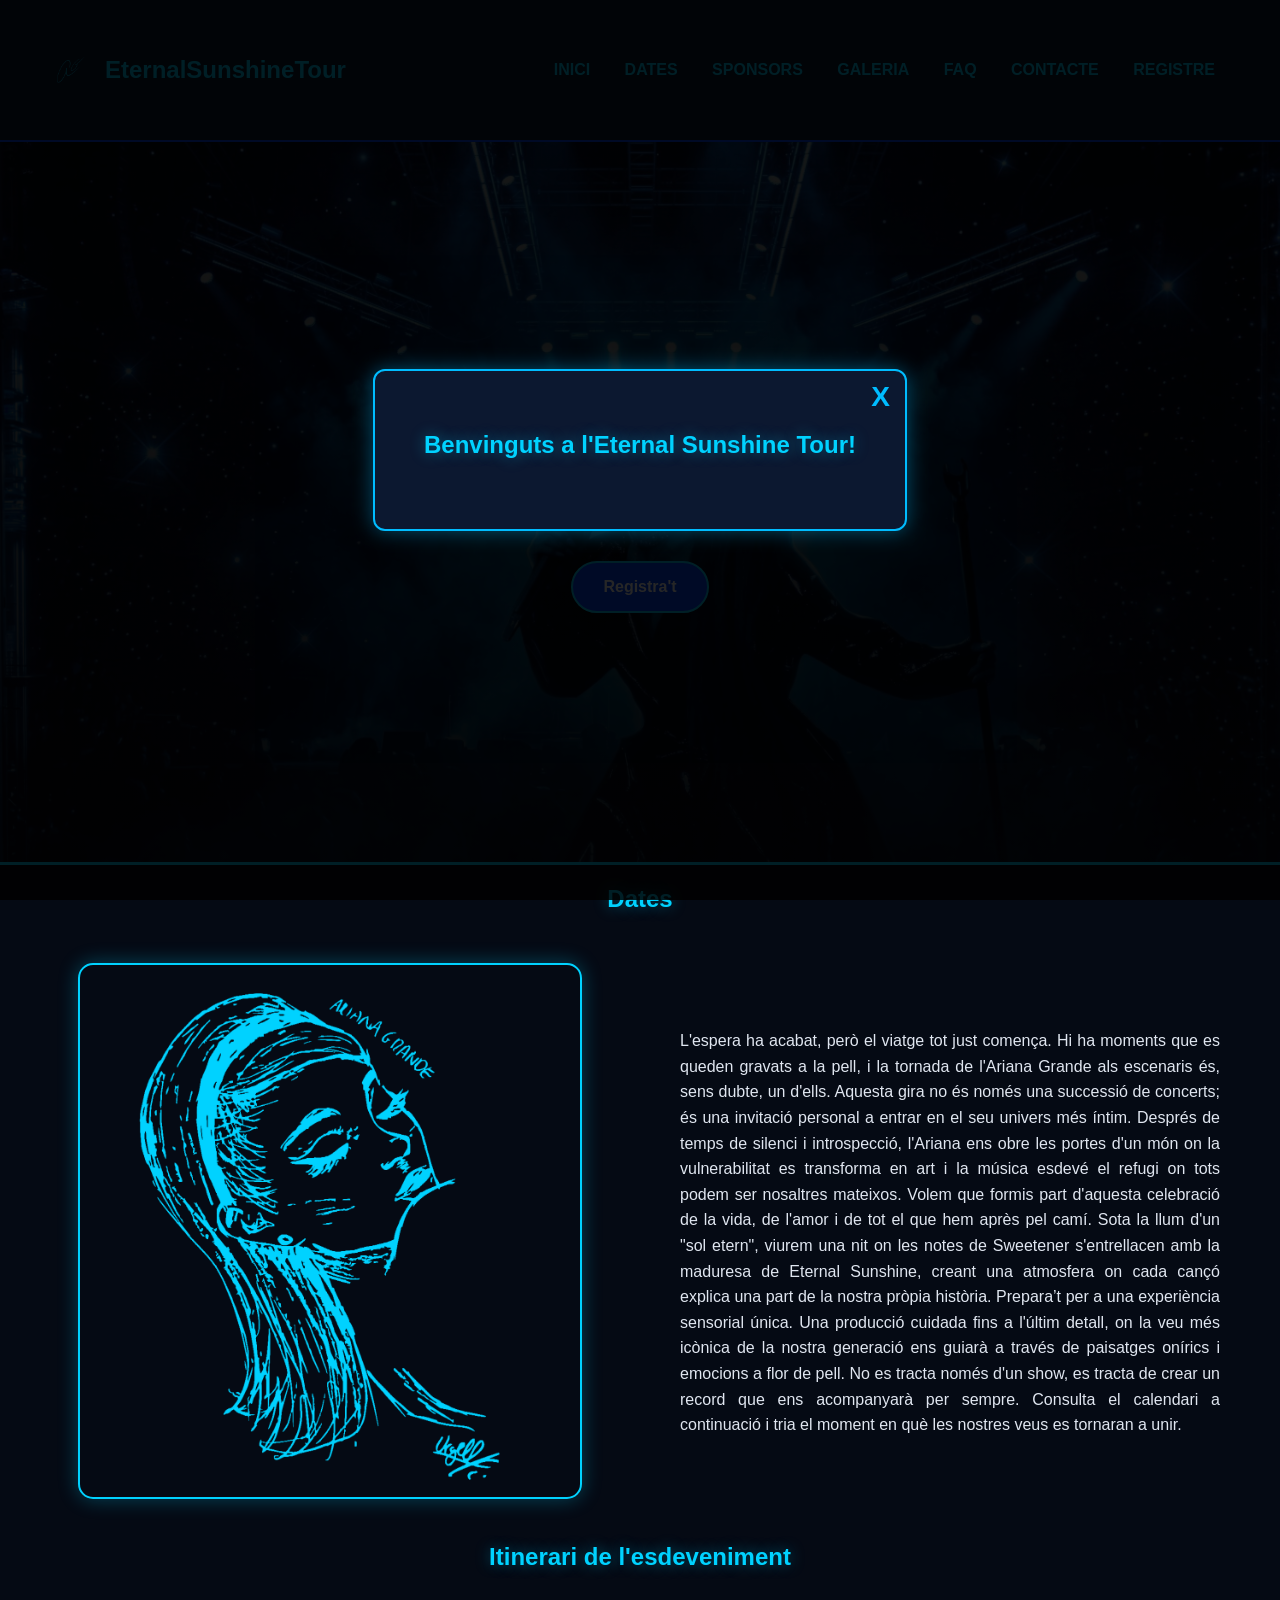
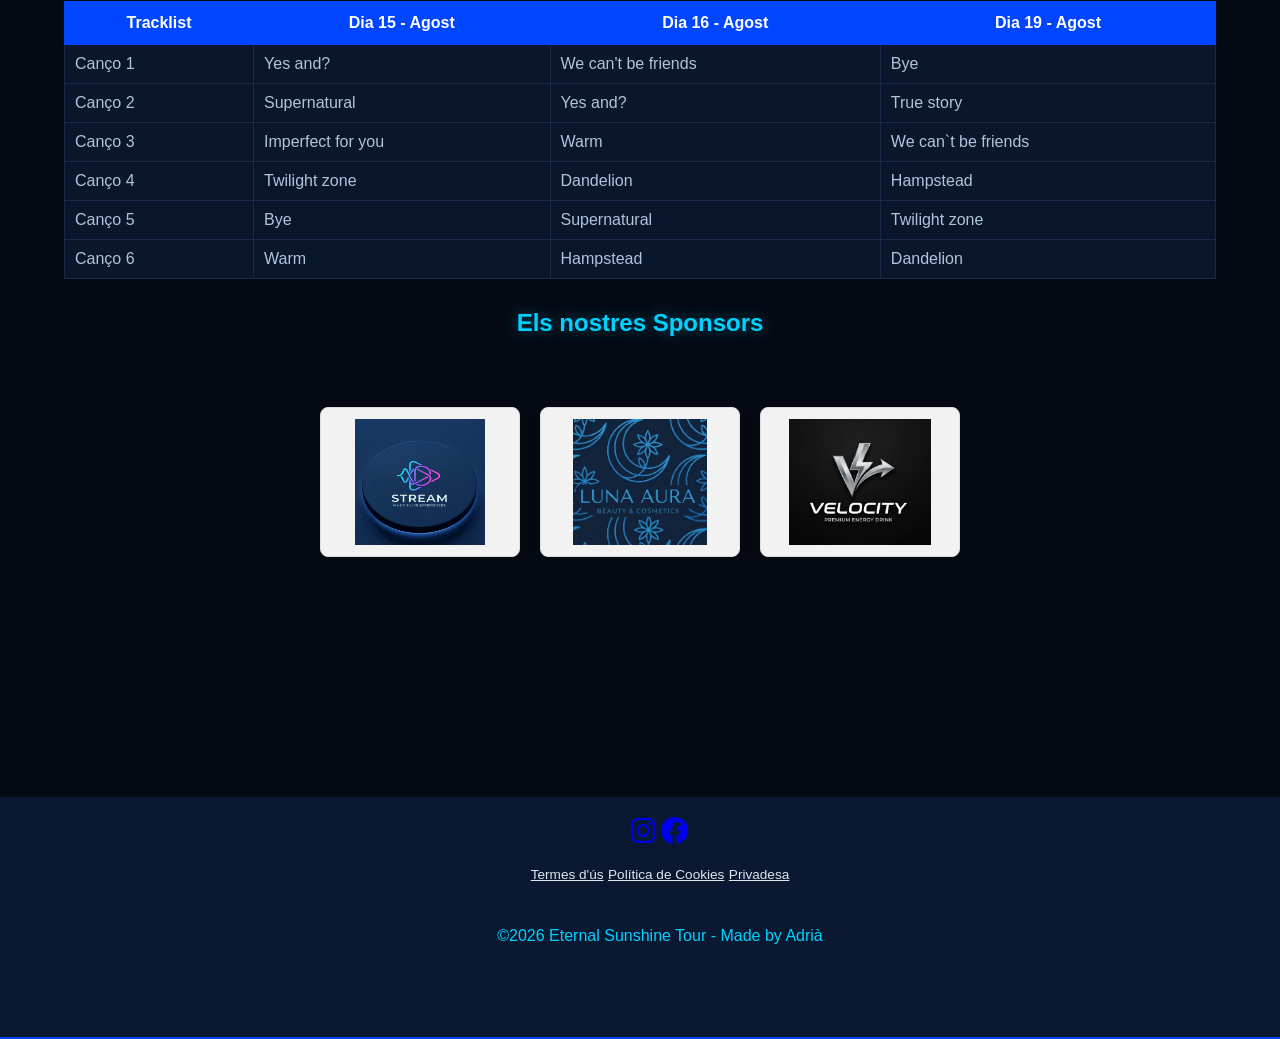
<file: Index.html>
<!DOCTYPE html>
<html lang="ca">
    <head>
        <meta charset="utf-8">
        <title>EternalSunshineTour</title> 
        <link rel="icon" type="image/png" href="imgs/Logotip.PNG">
        <link rel="stylesheet" href="./css/style.css">
        <link rel="stylesheet" href="https://cdnjs.cloudflare.com/ajax/libs/font-awesome/6.0.0/css/all.min.css">
    </head>
    
    <body>
        <div id="modalBenvinguda" class="modal-benvinguda">
            <div class="contingut-benvinguda">
                <span class="tancar-benvinguda">X</span>
                <h2>Benvinguts a l'Eternal Sunshine Tour!</h2>
            </div>
        </div>
        <header>
            <div class="Barra-menu">
                <div class="Logo">
                    <img src="imgs/Logotip.PNG" alt="Logo" class="Logo-img"> <h1>EternalSunshineTour</h1>
                </div>
            <button class="menu-hamburguesa">
                <i class="fas fa-bars"></i>
            </button>
            <nav> 
                <ul> 
                    <li><a href="ndex.html"> Inici</a></li>
                    <li><a href="#Dates"> Dates</a></li>
                    <li><a href="#Sponsors"> Sponsors</a></li> 
                    <li><a href="Galeria.html"> Galeria</a></li>   
                    <li><a href="FAQ.html"> FAQ</a></li>
                    <li><a href="Contacte.html"> Contacte </a></li>
                    <li><a href="Registre.html"> Registre</a></li>              
                </ul>
            </nav>
            </div>
        </header>
        <main>
            <section id="hero">
                <div class="hero">
                    <h1>Benvinguts al Tour</h1>
                    <p>Esperem que el disfruteu</p>
                    <a href="Registre.html" class="boto-registre">Registra't</a>
                </div>
            </section>
            
            <section id="Dates">
                <h2>Dates</h2>
                <div class="Dates"> 
                    <div class="Foto-dates">
                        <img src="imgs/Ur Ariana Blau.png">  </div>
                    <div class="Text-dates">
                        <p>L'espera ha acabat, però el viatge tot just comença. Hi ha moments que es queden gravats a la pell, i la tornada de l'Ariana Grande als escenaris és, sens dubte, un d'ells. Aquesta gira no és només una successió de concerts; és una invitació personal a entrar en el seu univers més íntim. Després de temps de silenci i introspecció, l'Ariana ens obre les portes d'un món on la vulnerabilitat es transforma en art i la música esdevé el refugi on tots podem ser nosaltres mateixos. Volem que formis part d'aquesta celebració de la vida, de l'amor i de tot el que hem après pel camí. Sota la llum d'un "sol etern", viurem una nit on les notes de Sweetener s'entrellacen amb la maduresa de Eternal Sunshine, creant una atmosfera on cada cançó explica una part de la nostra pròpia història. Prepara’t per a una experiència sensorial única. Una producció cuidada fins a l'últim detall, on la veu més icònica de la nostra generació ens guiarà a través de paisatges onírics i emocions a flor de pell. No es tracta només d'un show, es tracta de crear un record que ens acompanyarà per sempre. Consulta el calendari a continuació i tria el moment en què les nostres veus es tornaran a unir.</p> 
                    </div>
                </div> </section>
            
            <section>
                <h2>Itinerari de l'esdeveniment</h2>
                <table class="Itinerari">
                    <tr>
                        <th>Tracklist</th>
                        <th>Dia 15 - Agost</th>
                        <th>Dia 16 - Agost</th>
                        <th>Dia 19 - Agost</th>
                    </tr>
                    <tr>
                        <td>Canço 1</td>
                        <td>Yes and?</td>
                        <td>We can't be friends</td>
                        <td>Bye</td>
                    </tr>
                    <tr>
                        <td>Canço 2</td>
                        <td>Supernatural</td>
                        <td>Yes and?</td>
                        <td>True story</td>
                    </tr>
                    <tr>
                        <td>Canço 3</td>
                        <td>Imperfect for you</td>
                        <td>Warm</td>
                        <td>We can`t be friends</td>
                    </tr>
                    <tr>
                        <td>Canço 4</td>
                        <td>Twilight zone</td>
                        <td>Dandelion</td>
                        <td>Hampstead</td>
                    </tr>
                    <tr>
                        <td>Canço 5</td>
                        <td>Bye</td>
                        <td>Supernatural</td>
                        <td>Twilight zone</td>
                    </tr>
                    <tr>
                        <td>Canço 6</td>
                        <td>Warm</td>
                        <td>Hampstead</td>
                        <td>Dandelion</td>
                    </tr>
                </table>
            </section>
            
            <section id="Sponsors">
    <h2>Els nostres Sponsors</h2> 
    <div class="Sponsors">
        
        <!-- Sponsor 1 -->
        <div class="Sponsor-card">
            <div class="Sponsor-inner">
                <div class="Sponsor-front">
                    <img src="imgs/Sponsor1.png" alt="Stream">
                </div>
                <div class="Sponsor-back">
                    <h3>Stream</h3>
                    <a href="#" target="_blank">Visita la web</a>
                </div>
            </div>
        </div>

        <!-- Sponsor 2 -->
        <div class="Sponsor-card">
            <div class="Sponsor-inner">
                <div class="Sponsor-front">
                    <img src="imgs/Sponsor2.png" alt="LunaAura">
                </div>
                <div class="Sponsor-back">
                    <h3>LunaAura</h3>
                    <a href="#" target="_blank">Visita la web</a>
                </div>
            </div>
        </div>

        <!-- Sponsor 3 -->
        <div class="Sponsor-card">
            <div class="Sponsor-inner">
                <div class="Sponsor-front">
                    <img src="imgs/Sponsor3.png" alt="Velocity">
                </div>
                <div class="Sponsor-back">
                    <h3>Velocity</h3>
                    <a href="#" target="_blank">Visita la web</a>
                </div>
            </div>
        </div>

    </div>
</section>
        </main>
        
        <footer>
            <div class="xarxes">
                <a href="https://instagram.com/arianagrande" target="_blank" title="Instagram de l'Ariana Grande">
                <i class="fab fa-instagram"></i> </a>
                <a href="https://facebook.com/arianagrande" target="_blank" title="Facebook">
                <i class="fab fa-facebook"></i> </a>
            </div> 
            <div class="Politiques">
                <a href="Termes i condicions.html">Termes d'ús</a>
                <a href="Politica de Cookies.html">Política de Cookies</a> 
                <a href="Politica de privadesa.html">Privadesa</a> 
            </div>
            <p> ©2026 Eternal Sunshine Tour - Made by Adrià</p> 
        </footer>
        <script src="./js/animacions.js"></script>
    </body>
</html>
</file>
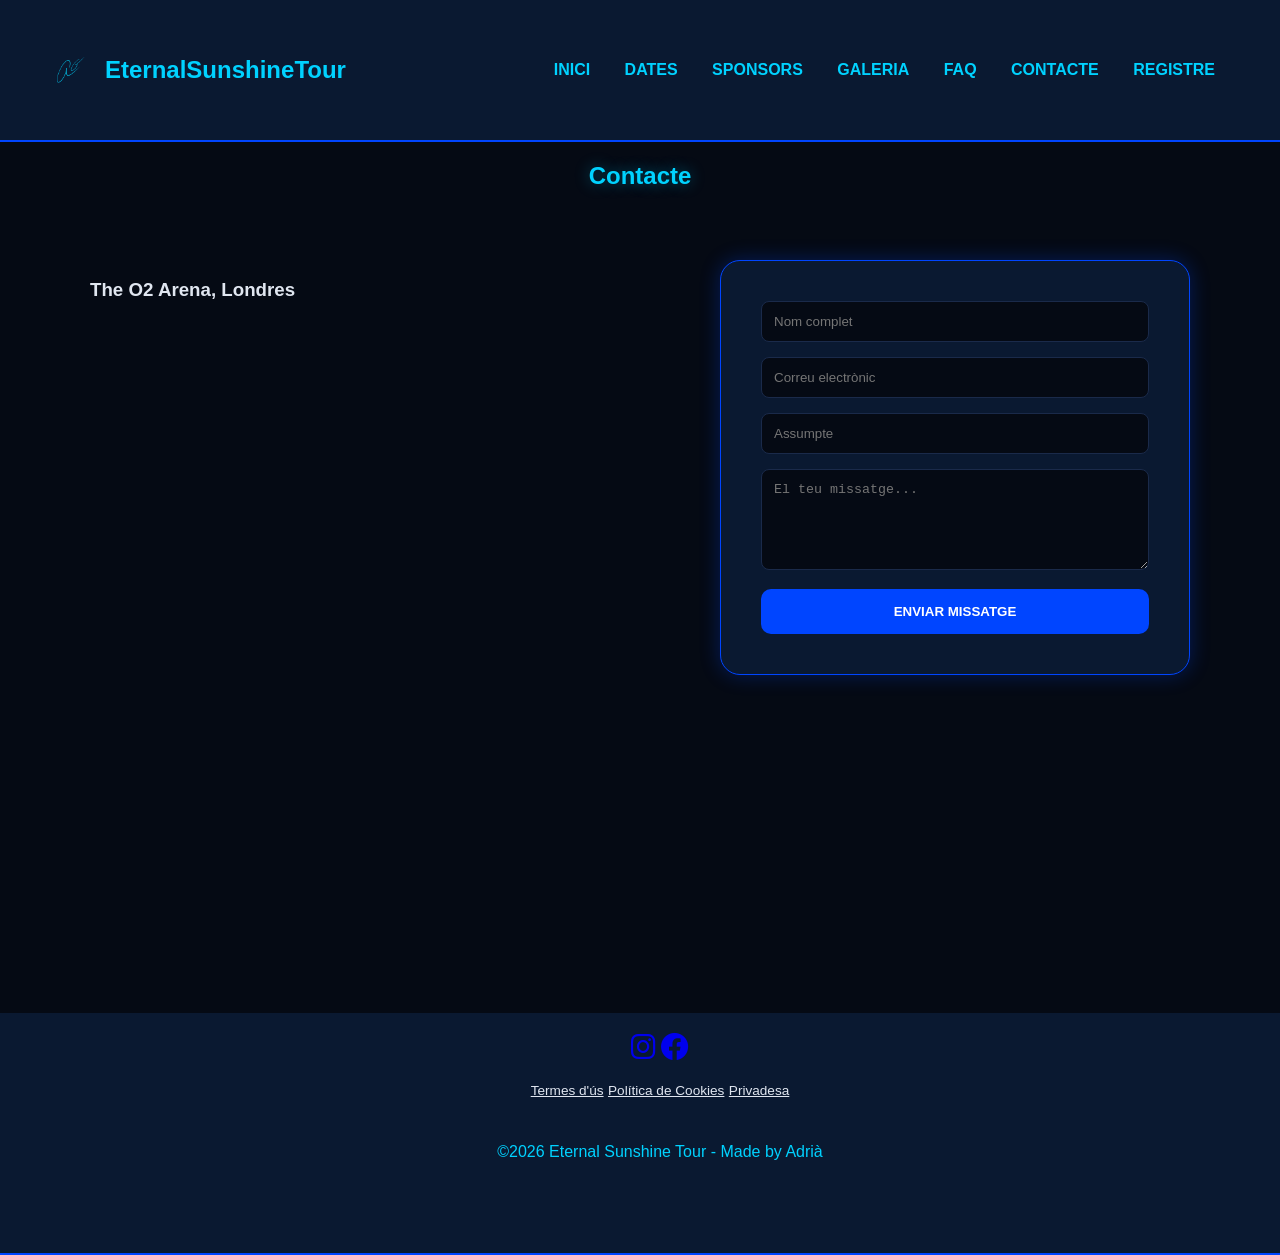
<file: Contacte.html>
<!DOCTYPE html>
<html lang="ca">
    <head>
        <meta charset="utf-8">
        <title>EternalSunshineTour</title>
        <link rel="icon" type="image/png" href="imgs/Logotip.PNG">
        <link rel="stylesheet" href="./css/style.css">
        <link rel="stylesheet" href="https://cdnjs.cloudflare.com/ajax/libs/font-awesome/6.0.0/css/all.min.css">
    </head>
    <body>
       <header>
    <div class="Barra-menu">
        <div class="Logo">
            <img src="imgs/Logotip.PNG" alt="Logo" class="Logo-img">
            <h1>EternalSunshineTour</h1>
        </div>
        <button class="menu-hamburguesa">
            <i class="fas fa-bars"></i>
        </button>
        <nav>
            <ul>
                <li><a href="index.html"> Inici</a></li>
                <li><a href="index.html#Dates"> Dates</a></li>
                <li><a href="index.html#Sponsors"> Sponsors</a></li>
                <li><a href="Galeria.html"> Galeria</a></li>
                <li><a href="FAQ.html"> FAQ</a></li>
                <li><a href="Contacte.html"> Contacte </a></li>
                <li><a href="Registre.html"> Registre</a></li>               
            </ul>
        </nav>
    </div>
</header>
        <main>
            <section id="Contacte">
                <h2>Contacte</h2>
                <div class="Contacte">
                <div class="Mapa">
                    <h3>The O2 Arena, Londres</h3>
                    <iframe src="https://www.google.com/maps/embed?pb=!1m18!1m12!1m3!1d47326.66166151645!2d-0.07986950488877!3d51.51362701798603!2m3!1f0!2f0!3f0!3m2!1i1024!2i768!4f13.1!3m3!1m2!1s0x47d8a81c5507b387%3A0x981ded0cf3b9dadf!2sThe%20O2!5e0!3m2!1ses!2ses!4v1775731202845!5m2!1ses!2ses" width="600" height="450" style="border:0;" allowfullscreen="" loading="lazy" referrerpolicy="no-referrer-when-downgrade"></iframe>        
            </div>
            <div class="Formulari">
            <form>
                <input type="text" placeholder="Nom complet" required>
                <input type="email" placeholder="Correu electrònic" required>
                <input type="text" placeholder="Assumpte">
                <textarea placeholder="El teu missatge..." rows="5" required></textarea>
                <button type="submit">Enviar missatge</button>
            </form>
        </div>
        </div>
        </section> 
        </main>
         <footer>
            <div class="xarxes">
                <a href="https://instagram.com/arianagrande" target="_blank" title="Instagram de l'Ariana Grande">
                <i class="fab fa-instagram"></i> </a>
                <a href="https://facebook.com/arianagrande" target="_blank" title="Facebook">
                <i class="fab fa-facebook"></i> </a>
            </div> 
            <div class="Politiques">
                <a href="Termes i condicions.html">Termes d'ús</a>
                <a href="Politica de Cookies.html">Política de Cookies</a> 
                <a href="Politica de privadesa.html">Privadesa</a> 
            </div>
            <p> ©2026 Eternal Sunshine Tour - Made by Adrià</p> 
        </footer>
        <script src="./js/animacions.js"></script>
    </body>
</html>
</file>
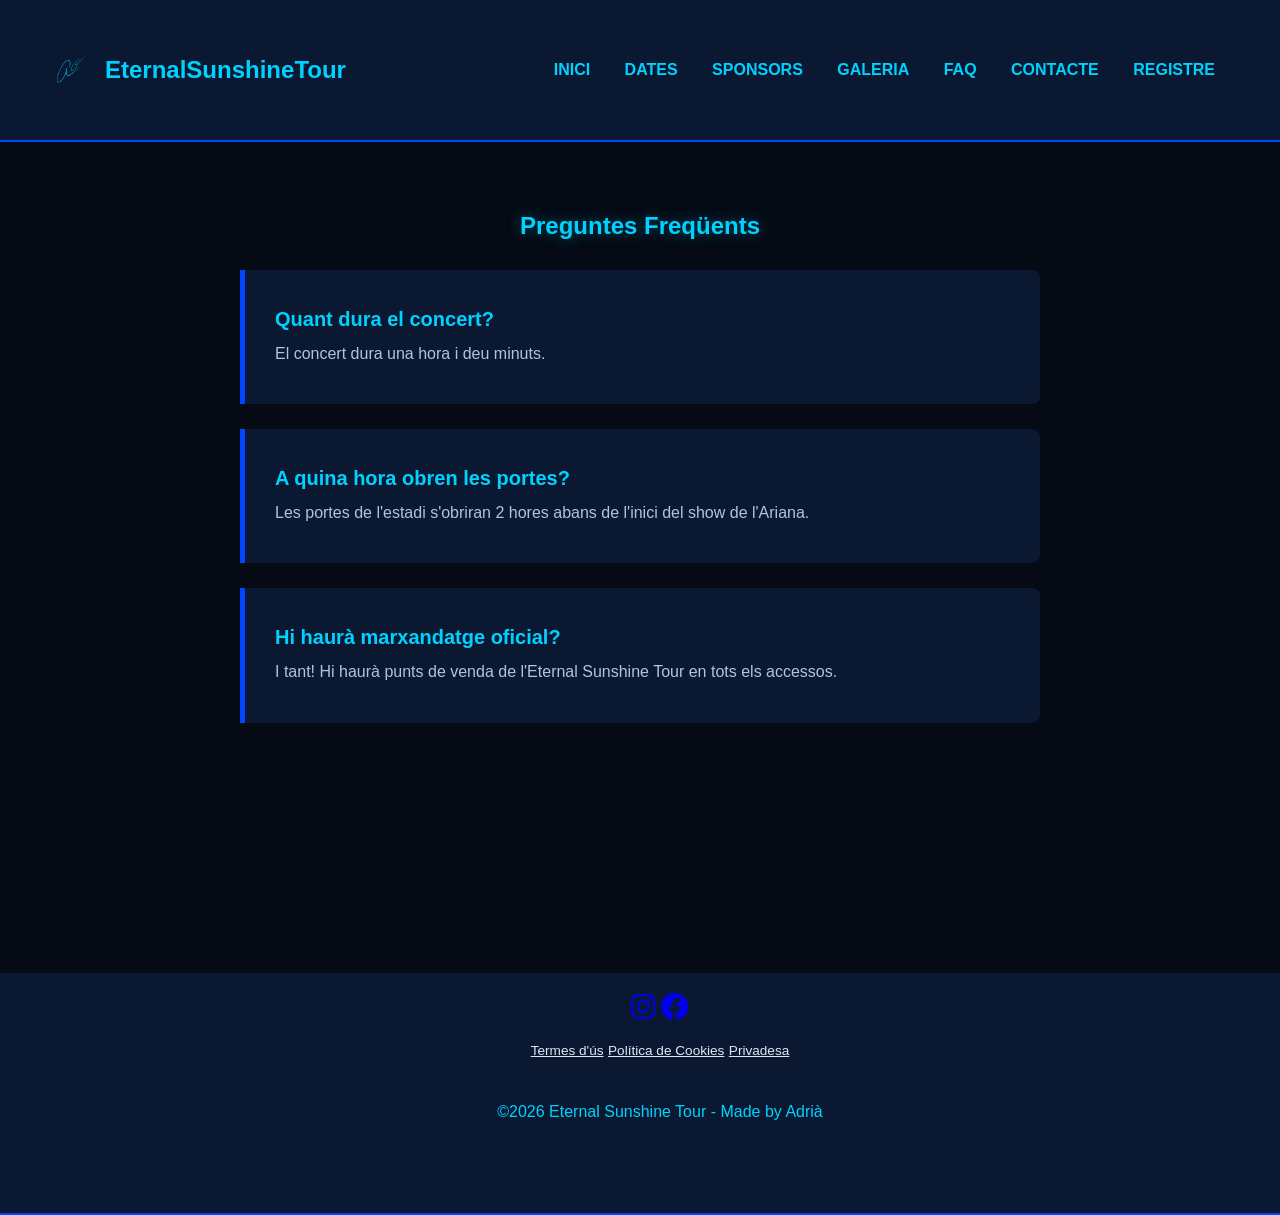
<file: FAQ.html>
<!DOCTYPE html>
<html lang="ca">
    <head>
        <meta charset="utf-8">
        <title>EternalSunshineTour</title> 
        <link rel="icon" type="image/png" href="imgs/Logotip.PNG">
        <link rel="stylesheet" href="./css/style.css">
        <link rel="stylesheet" href="https://cdnjs.cloudflare.com/ajax/libs/font-awesome/6.0.0/css/all.min.css">
    </head>
    <body>
        <header>
    <div class="Barra-menu">
        <div class="Logo">
            <img src="imgs/Logotip.PNG" alt="Logo" class="Logo-img">
            <h1>EternalSunshineTour</h1>
        </div>
        <button class="menu-hamburguesa">
            <i class="fas fa-bars"></i>
        </button>
        <nav>
            <ul>
                <li><a href="index.html"> Inici</a></li>
                <li><a href="index.html#Dates"> Dates</a></li>
                <li><a href="index.html#Sponsors"> Sponsors</a></li>
                <li><a href="Galeria.html"> Galeria</a></li>
                <li><a href="FAQ.html"> FAQ</a></li>
                <li><a href="Contacte.html"> Contacte </a></li>
                <li><a href="Registre.html"> Registre</a></li>              
            </ul>
        </nav>
    </div>
</header>   
        <main>
            <section id="FAQ">
                <h2>Preguntes Freqüents</h2>
                <div class="Preguntes">
                    <div class="Pregunta">
                        <div class="Pregunta-inner">
                            <div class="Pregunta-front">
                                <h3>Quant dura el concert?</h3>
                                <p>El concert dura una hora i deu minuts.</p>
                            </div>
                            <div class="Pregunta-back">
                                <h3>Més detalls</h3>
                                <p>L'espectacle inclou una pausa de 15 minuts. En total, depenent de l'energia del públic i els bisos, el show sol allargar-se fins a l'hora i mitja.</p>
                            </div>
                        </div>
                    </div>
                    <div class="Pregunta">
                        <div class="Pregunta-inner">
                            <div class="Pregunta-front">
                                <h3>A quina hora obren les portes?</h3>
                                <p>Les portes de l'estadi s'obriran 2 hores abans de l'inici del show de l'Ariana.</p>
                            </div>
                            <div class="Pregunta-back">
                                <h3>Recomanacions d'accés</h3>
                                <p>Et recomanem arribar almenys 45 minuts abans de l'inici per poder passar els controls de seguretat amb calma. Un cop a dins, hi haurà zones d'espera amb menjar i beguda.</p>
                            </div>
                        </div>
                    </div>
                    <div class="Pregunta">
                        <div class="Pregunta-inner">
                            <div class="Pregunta-front">
                                <h3>Hi haurà marxandatge oficial?</h3>
                                <p>I tant! Hi haurà punts de venda de l'Eternal Sunshine Tour en tots els accessos.</p>
                            </div>
                            <div class="Pregunta-back">
                                <h3>Catàleg disponible</h3>
                                <p>A les botigues de l'estadi podràs trobar samarretes exclusives de la gira, pòsters d'edició limitada i el vinil de l'àlbum.</p>
                            </div>
                        </div>
                    </div>
                </div>
            </section>
        </main>
        <footer>
            <div class="xarxes">
                <a href="https://instagram.com/arianagrande" target="_blank" title="Instagram de l'Ariana Grande">
                <i class="fab fa-instagram"></i> </a>
                <a href="https://facebook.com/arianagrande" target="_blank" title="Facebook">
                <i class="fab fa-facebook"></i> </a>
            </div> 
            <div class="Politiques">
                <a href="Termes i condicions.html">Termes d'ús</a>
                <a href="Politica de Cookies.html">Política de Cookies</a> 
                <a href="Politica de privadesa.html">Privadesa</a> 
            </div>
            <p> ©2026 Eternal Sunshine Tour - Made by Adrià</p> 
        </footer>
        <script src="./js/animacions.js"></script>
    </body>
</html>
</file>
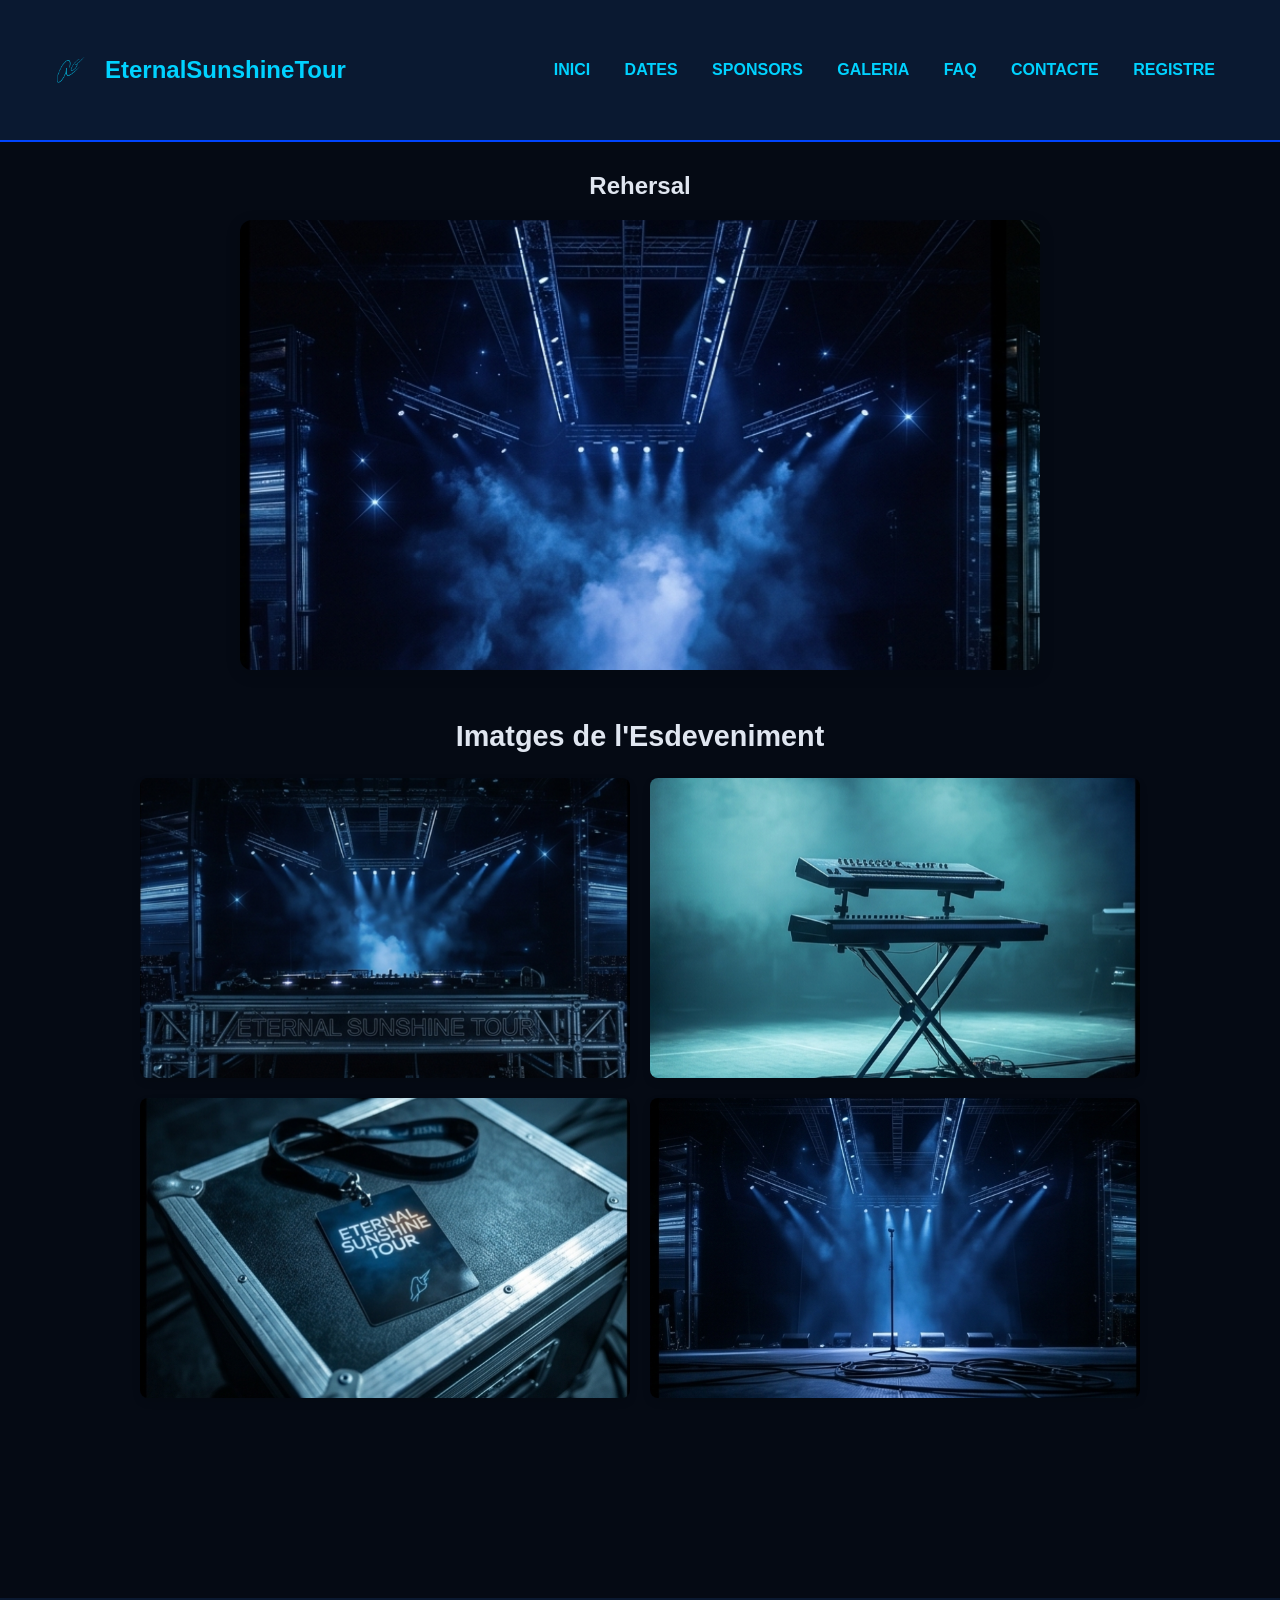
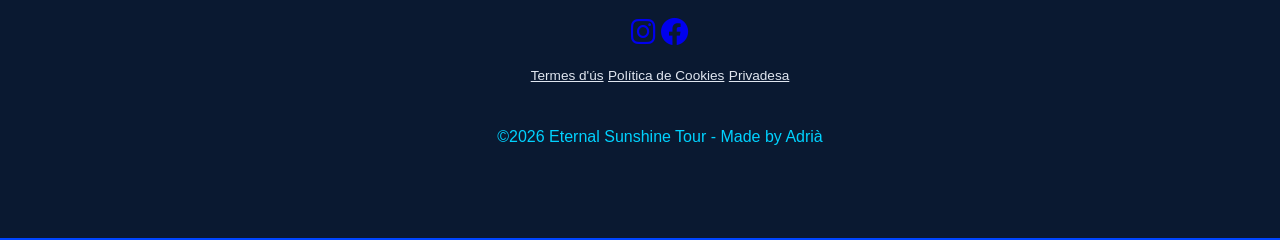
<file: Galeria.html>
<!DOCTYPE html>
<html lang="ca">
    <head>
        <meta charset="utf-8">
        <title>EternalSunshineTour</title>
        <link rel="icon" type="image/png" href="imgs/Logotip.PNG">
        <link rel="stylesheet" href="./css/style.css">
        <link rel="stylesheet" href="https://cdnjs.cloudflare.com/ajax/libs/font-awesome/6.0.0/css/all.min.css">
    </head>
    <body>
       <header>
    <div class="Barra-menu">
        <div class="Logo">
            <img src="imgs/Logotip.PNG" alt="Logo" class="Logo-img">
            <h1>EternalSunshineTour</h1>
        </div>
        <button class="menu-hamburguesa">
            <i class="fas fa-bars"></i>
        </button>
        <nav>
            <ul>
                <li><a href="index.html"> Inici</a></li>
                <li><a href="index.html#Dates"> Dates</a></li>
                <li><a href="index.html#Sponsors"> Sponsors</a></li>
                <li><a href="Galeria.html"> Galeria</a></li>
                <li><a href="FAQ.html"> FAQ</a></li>
                <li><a href="Contacte.html"> Contacte </a></li>
                <li><a href="Registre.html"> Registre</a></li>               
            </ul>
        </nav>
    </div>
</header>
        <main>
            <section class="SLider">
                <h3>Rehersal</h3>

                <div class="fotos_slider">
                    <div class="slider_fotos">

                        <div class="slide">
                            <img src="imgs/galeria1.PNG">
                        </div>
                        <div class="slide">
                            <img src="imgs/galeria2.PNG">
                        </div>
                        <div class="slide">
                            <img src="imgs/galeria3.PNG">
                        </div>
                        <div class="slide">
                            <img src="imgs/galeria4.PNG">
                        </div>
                        <div class="slide">
                            <img src="imgs/galeria5.PNG">
                        </div>
                    </div>
                </div>
            </section>
            <section class="Graella">
                <h3>Imatges de l'Esdeveniment</h3>

                <div class="Graella_2x2">
                    <img src="imgs/galeria6.PNG">
                    <img src="imgs/galeria7.PNG">
                    <img src="imgs/galeria8.PNG">
                    <img src="imgs/galeria9.PNG">
                </div>
            </section>
        </main>
         <footer>
            <div class="xarxes">
                <a href="https://instagram.com/arianagrande" target="_blank" title="Instagram de l'Ariana Grande">
                <i class="fab fa-instagram"></i> </a>
                <a href="https://facebook.com/arianagrande" target="_blank" title="Facebook">
                <i class="fab fa-facebook"></i> </a>
            </div> 
            <div class="Politiques">
                <a href="Termes i condicions.html">Termes d'ús</a>
                <a href="Politica de Cookies.html">Política de Cookies</a> 
                <a href="Politica de privadesa.html">Privadesa</a> 
            </div>
            <p> ©2026 Eternal Sunshine Tour - Made by Adrià</p> 
        </footer>
        <div id="imatgeModal" class="modal">
            <span class="tancar">&times;</span>
            <img class="contingut-modal" id="imatgeGran">
        </div>
        <script src="./js/animacions.js"></script>
    </body>
</html>
</file>
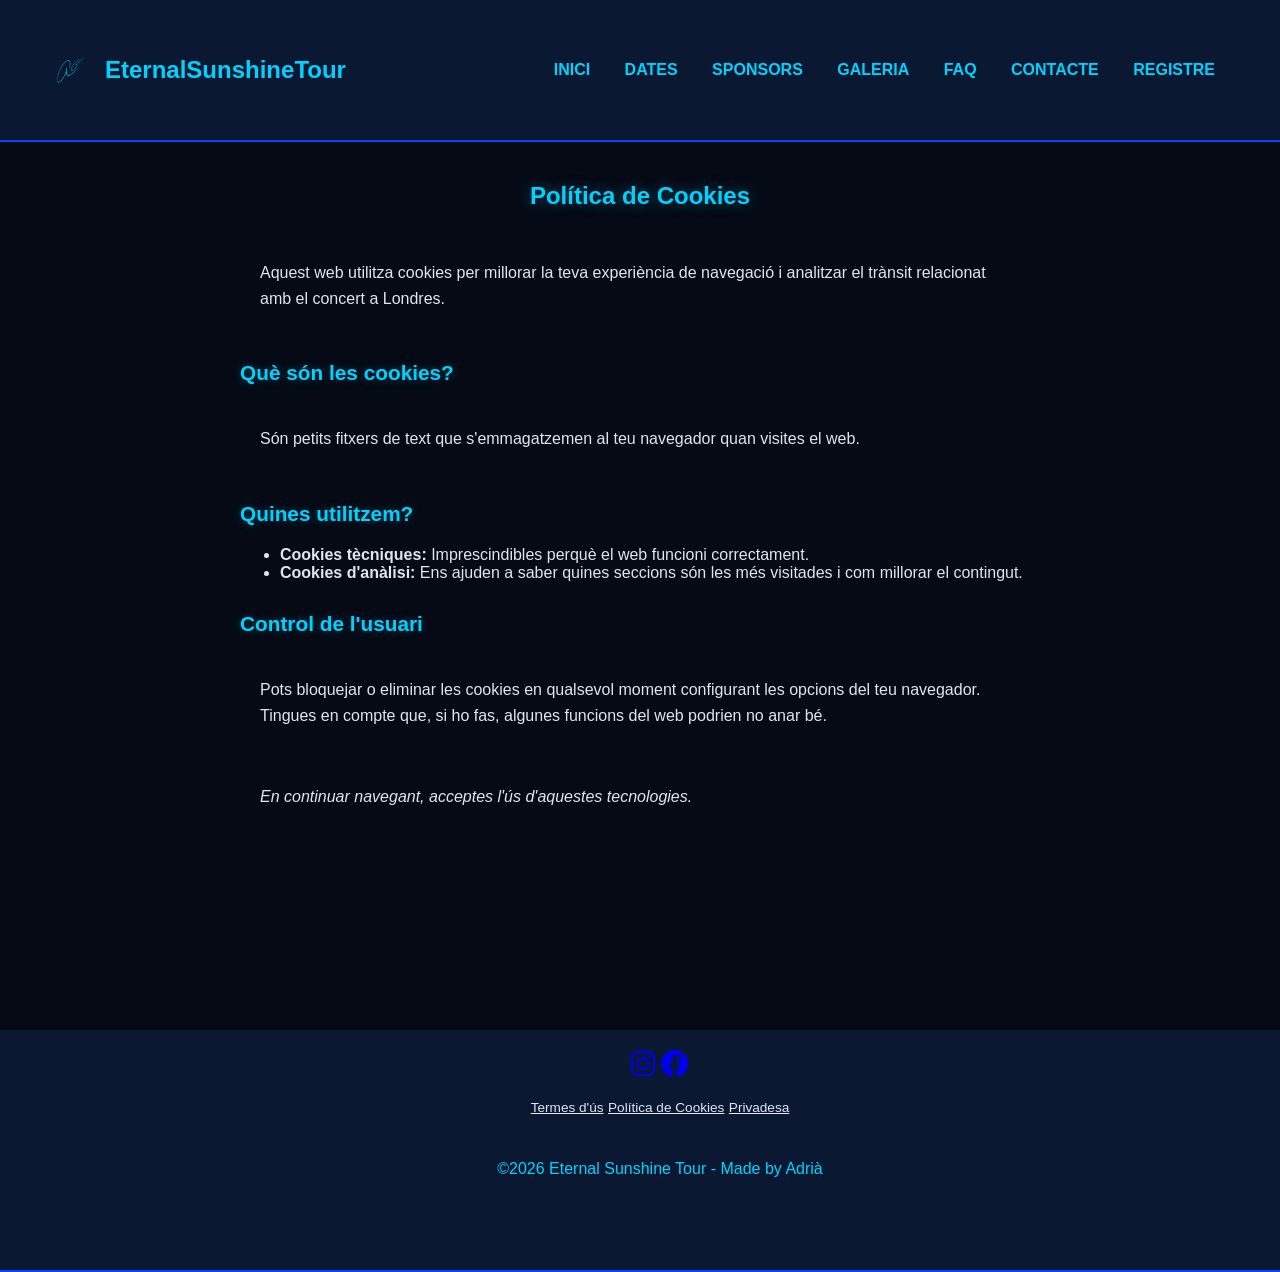
<file: Politica de Cookies.html>
<!DOCTYPE html>
<html lang="ca">
    <head>
        <meta charset="utf-8">
        <title>EternalSunshineTour</title> 
        <link rel="icon" type="image/png" href="imgs/Logotip.PNG">
        <link rel="stylesheet" href="./css/style.css">
        <link rel="stylesheet" href="https://cdnjs.cloudflare.com/ajax/libs/font-awesome/6.0.0/css/all.min.css">
    </head>
    <body>
        <header>
    <div class="Barra-menu">
        <div class="Logo">
            <img src="imgs/Logotip.PNG" alt="Logo" class="Logo-img">
            <h1>EternalSunshineTour</h1>
        </div>
        <button class="menu-hamburguesa">
            <i class="fas fa-bars"></i>
        </button>
        <nav>
            <ul>
                <li><a href="index.html"> Inici</a></li>
                <li><a href="index.html#Dates"> Dates</a></li>
                <li><a href="index.html#Sponsors"> Sponsors</a></li>
                <li><a href="Galeria.html"> Galeria</a></li>
                <li><a href="FAQ.html"> FAQ</a></li>
                <li><a href="Contacte.html"> Contacte </a></li>
                <li><a href="Registre.html"> Registre</a></li>               
            </ul>
        </nav>
    </div>
</header>
        <main>
            <section id="Cookies">
            <h2>Política de Cookies</h2>
            
            <div class="Cookies">
                <p>Aquest web utilitza cookies per millorar la teva experiència de navegació i analitzar el trànsit relacionat amb el concert a Londres.</p>

                <h3>Què són les cookies?</h3>
                <p>Són petits fitxers de text que s'emmagatzemen al teu navegador quan visites el web.</p>

                <h3>Quines utilitzem?</h3>
                <ul>
                    <li><strong>Cookies tècniques:</strong> Imprescindibles perquè el web funcioni correctament.</li>
                    <li><strong>Cookies d'anàlisi:</strong> Ens ajuden a saber quines seccions són les més visitades i com millorar el contingut.</li>
                </ul>

                <h3>Control de l'usuari</h3>
                <p>Pots bloquejar o eliminar les cookies en qualsevol moment configurant les opcions del teu navegador. Tingues en compte que, si ho fas, algunes funcions del web podrien no anar bé.</p>
                
                <p><em>En continuar navegant, acceptes l'ús d'aquestes tecnologies.</em></p>
            </div>
        </section>
        </main>
         <footer>
            <div class="xarxes">
                <a href="https://instagram.com/arianagrande" target="_blank" title="Instagram de l'Ariana Grande">
                <i class="fab fa-instagram"></i> </a>
                <a href="https://facebook.com/arianagrande" target="_blank" title="Facebook">
                <i class="fab fa-facebook"></i> </a>
            </div> 
            <div class="Politiques">
                <a href="Termes i condicions.html">Termes d'ús</a>
                <a href="Politica de Cookies.html">Política de Cookies</a> 
                <a href="Politica de privadesa.html">Privadesa</a> 
            </div>
            <p> ©2026 Eternal Sunshine Tour - Made by Adrià</p> 
        </footer>
        <script src="./js/animacions.js"></script>
    </body>
</html>
</file>
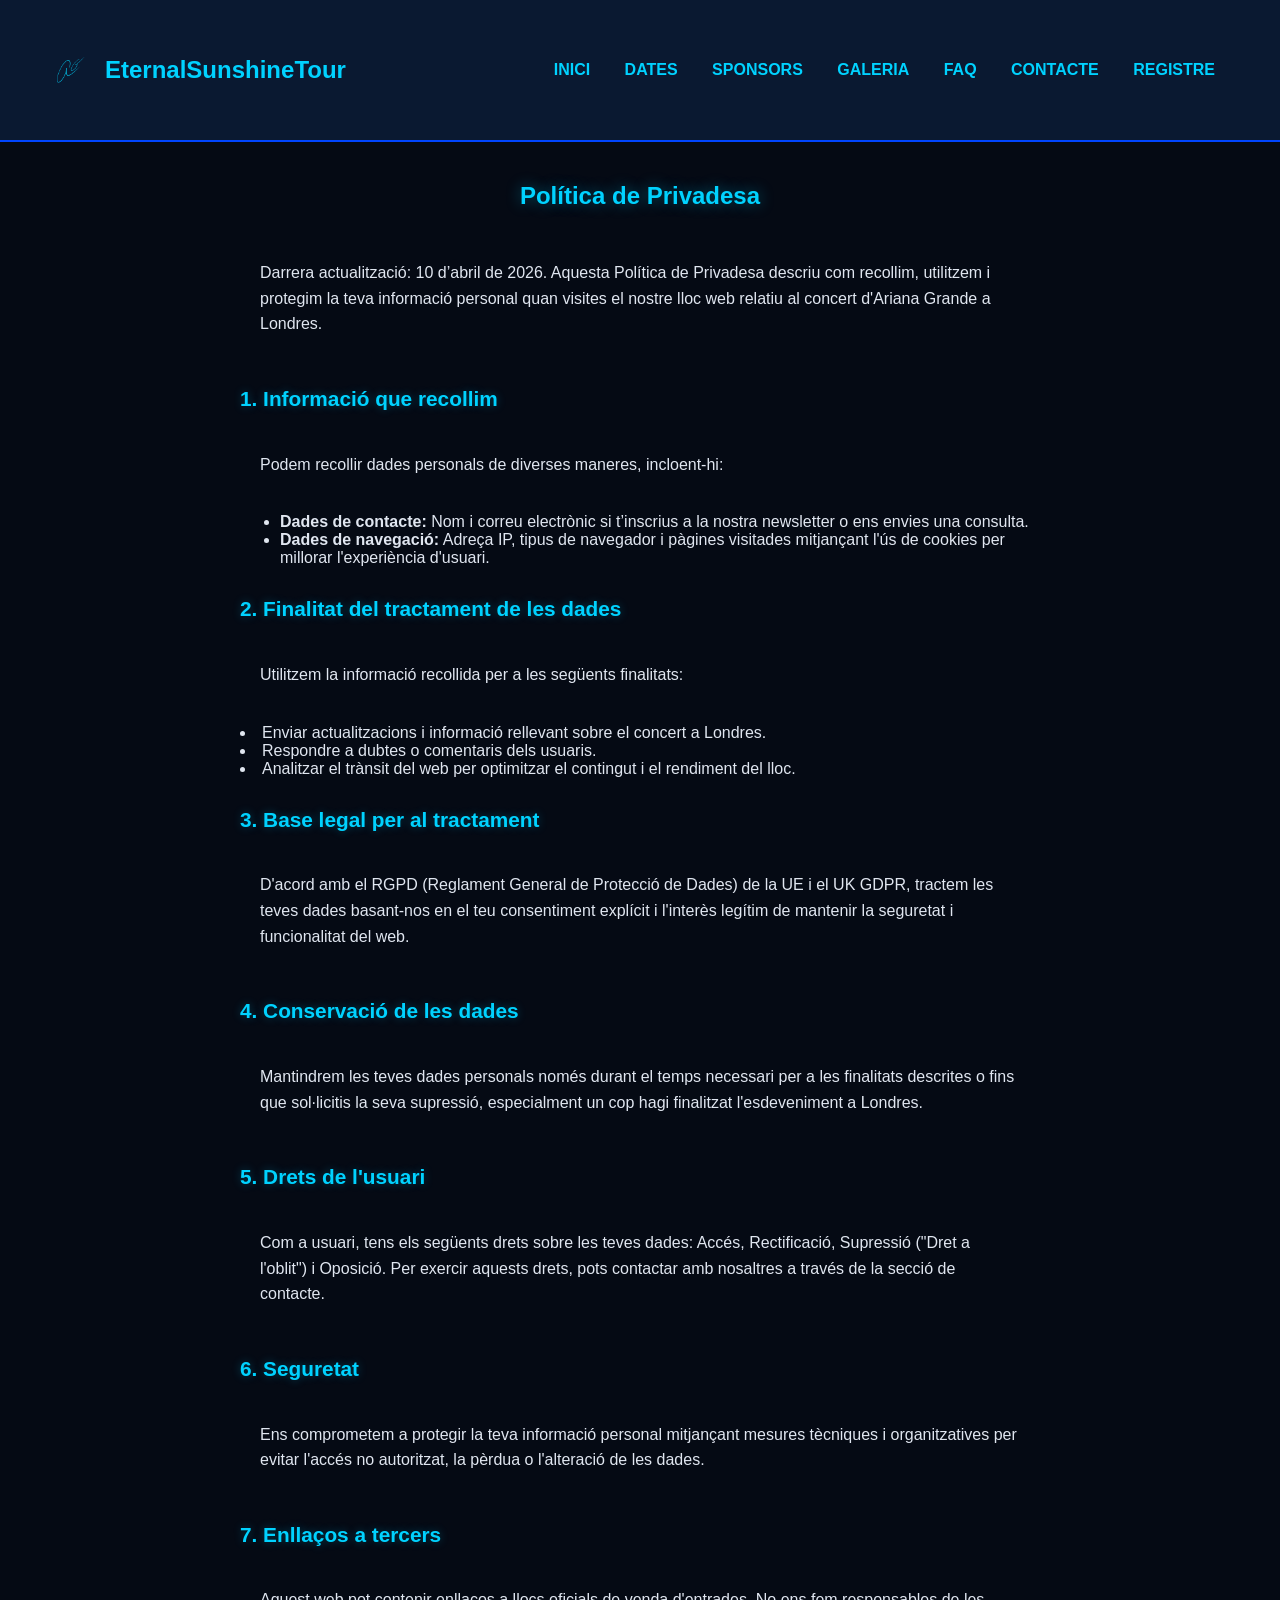
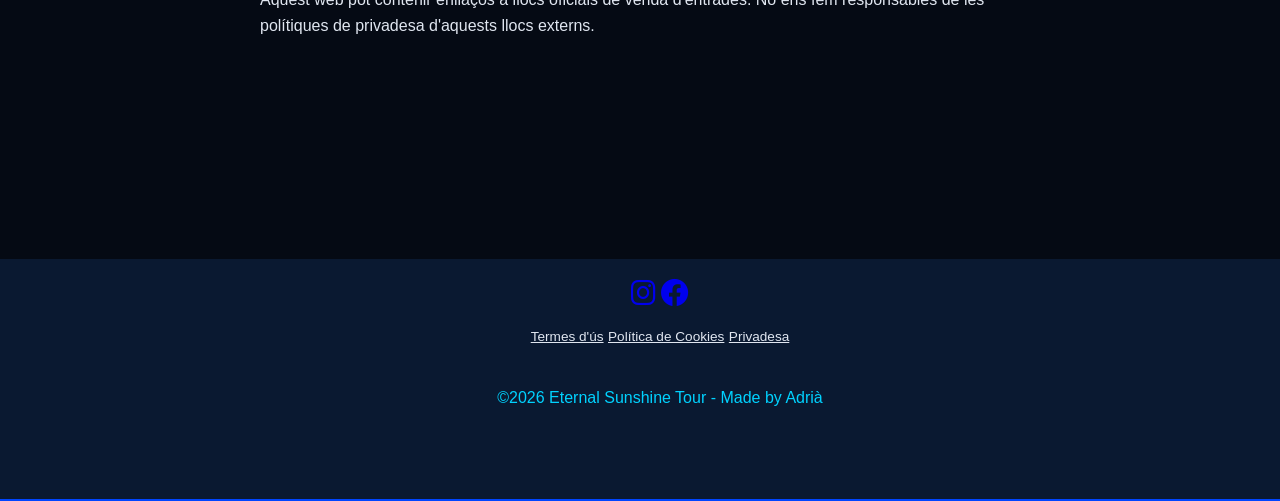
<file: Politica de privadesa.html>
<!DOCTYPE html>
<html lang="ca">
    <head>
        <meta charset="utf-8">
        <title>EternalSunshineTour</title> 
        <link rel="icon" type="image/png" href="imgs/Logotip.PNG">
        <link rel="stylesheet" href="./css/style.css">
        <link rel="stylesheet" href="https://cdnjs.cloudflare.com/ajax/libs/font-awesome/6.0.0/css/all.min.css">
    </head>
    <body>
        <header>
    <div class="Barra-menu">
        <div class="Logo">
            <img src="imgs/Logotip.PNG" alt="Logo" class="Logo-img">
            <h1>EternalSunshineTour</h1>
        </div>
        <button class="menu-hamburguesa">
            <i class="fas fa-bars"></i>
        </button>
        <nav>
            <ul>
                <li><a href="index.html"> Inici</a></li>
                <li><a href="index.html#Dates"> Dates</a></li>
                <li><a href="index.html#Sponsors"> Sponsors</a></li>
                <li><a href="Galeria.html"> Galeria</a></li>
                <li><a href="FAQ.html"> FAQ</a></li>
                <li><a href="Contacte.html"> Contacte </a></li>
                <li><a href="Registre.html"> Registre</a></li>         
            </ul>
        </nav>
    </div>
</header>
        <main>
           <section id="Privadesa">
            <h2>Política de Privadesa</h2>
           
            <div class="Privadesa">
                <p>Darrera actualització: 10 d’abril de 2026. Aquesta Política de Privadesa descriu com recollim, utilitzem i protegim la teva informació personal quan visites el nostre lloc web relatiu al concert d'Ariana Grande a Londres.</p>

                <h3>1. Informació que recollim</h3>
                <p>Podem recollir dades personals de diverses maneres, incloent-hi:</p>
                <ul>
                    <li><strong>Dades de contacte:</strong> Nom i correu electrònic si t’inscrius a la nostra newsletter o ens envies una consulta.</li>
                    <li><strong>Dades de navegació:</strong> Adreça IP, tipus de navegador i pàgines visitades mitjançant l'ús de cookies per millorar l'experiència d'usuari.</li>
                </ul>

                <h3>2. Finalitat del tractament de les dades</h3>
                <p>Utilitzem la informació recollida per a les següents finalitats:</p>
                
                    <li>Enviar actualitzacions i informació rellevant sobre el concert a Londres.</li>
                    <li>Respondre a dubtes o comentaris dels usuaris.</li>
                    <li>Analitzar el trànsit del web per optimitzar el contingut i el rendiment del lloc.</li>
                </ul>

                <h3>3. Base legal per al tractament</h3>
                <p>D'acord amb el RGPD (Reglament General de Protecció de Dades) de la UE i el UK GDPR, tractem les teves dades basant-nos en el teu consentiment explícit i l'interès legítim de mantenir la seguretat i funcionalitat del web.</p>

                <h3>4. Conservació de les dades</h3>
                <p>Mantindrem les teves dades personals només durant el temps necessari per a les finalitats descrites o fins que sol·licitis la seva supressió, especialment un cop hagi finalitzat l'esdeveniment a Londres.</p>

                <h3>5. Drets de l'usuari</h3>
                <p>Com a usuari, tens els següents drets sobre les teves dades: Accés, Rectificació, Supressió ("Dret a l'oblit") i Oposició. Per exercir aquests drets, pots contactar amb nosaltres a través de la secció de contacte.</p>

                <h3>6. Seguretat</h3>
                <p>Ens comprometem a protegir la teva informació personal mitjançant mesures tècniques i organitzatives per evitar l'accés no autoritzat, la pèrdua o l'alteració de les dades.</p>

                <h3>7. Enllaços a tercers</h3>
                <p>Aquest web pot contenir enllaços a llocs oficials de venda d'entrades. No ens fem responsables de les polítiques de privadesa d'aquests llocs externs.</p>
            </div>
        </section>
        </main>
         <footer>
            <div class="xarxes">
                <a href="https://instagram.com/arianagrande" target="_blank" title="Instagram de l'Ariana Grande">
                <i class="fab fa-instagram"></i> </a>
                <a href="https://facebook.com/arianagrande" target="_blank" title="Facebook">
                <i class="fab fa-facebook"></i> </a>
            </div>  
            <div class="Politiques">
                <a href="Termes i condicions.html">Termes d'ús</a>
                <a href="Politica de Cookies.html">Política de Cookies</a> 
                <a href="Politica de privadesa.html">Privadesa</a> 
            </div>
            <p> ©2026 Eternal Sunshine Tour - Made by Adrià</p> 
        </footer>
        <script src="./js/animacions.js"></script>
    </body>
</html>
</file>
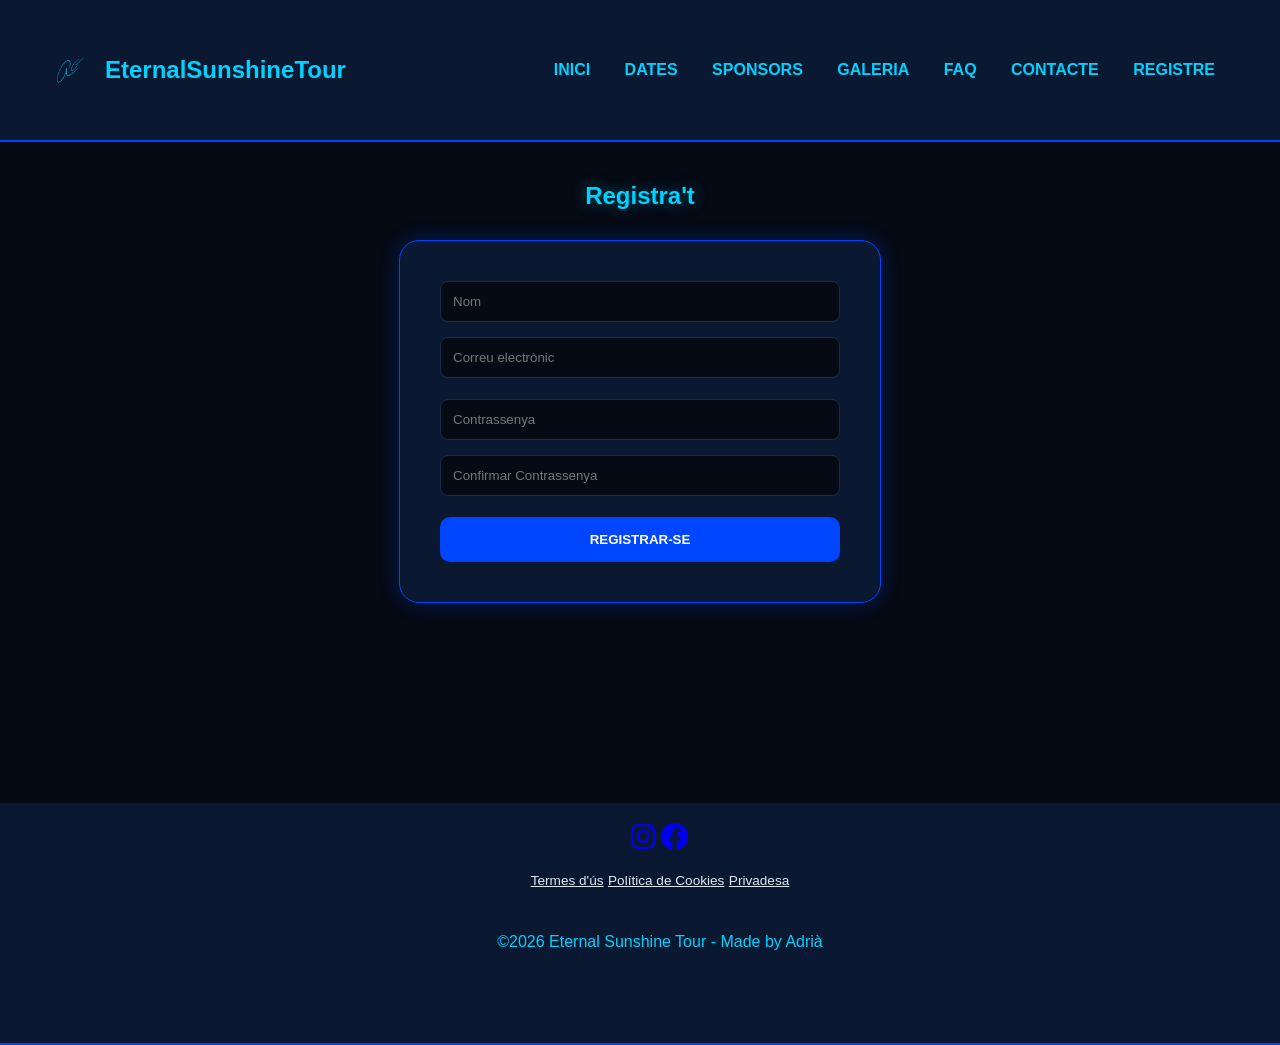
<file: Registre.html>
<!DOCTYPE html>
<html lang="ca">
    <head>
        <meta charset="utf-8">
        <title>EternalSunshineTour</title>
        <link rel="icon" type="image/png" href="imgs/Logotip.PNG">
        <link rel="stylesheet" href="./css/style.css">
        <link rel="stylesheet" href="https://cdnjs.cloudflare.com/ajax/libs/font-awesome/6.0.0/css/all.min.css">
    </head>
    <body>
       <header>
    <div class="Barra-menu">
        <div class="Logo">
            <img src="imgs/Logotip.PNG" alt="Logo" class="Logo-img">
            <h1>EternalSunshineTour</h1>
        </div>
        <button class="menu-hamburguesa">
            <i class="fas fa-bars"></i>
        </button>
        <nav>
            <ul>
                <li><a href="index.html"> Inici</a></li>
                <li><a href="index.html#Dates"> Dates</a></li>
                <li><a href="index.html#Sponsors"> Sponsors</a></li>
                <li><a href="Galeria.html"> Galeria</a></li>
                <li><a href="FAQ.html"> FAQ</a></li>
                <li><a href="Contacte.html"> Contacte </a></li>
                <li><a href="Registre.html"> Registre</a></li>              
            </ul>
        </nav>
    </div>
</header>
        <main>
            <section id="Registre">
                <h2>Registra't</h2> 
                <div class="Registre">
                    <form id="formulariRegistre">
                        <input type="text" id="nom" placeholder="Nom" required>

                        <input type="email" id="email" placeholder="Correu electrònic" required>
                        <small id="errorEmail" class="error-msg"></small>

                        <input type="password" id="contrasenya" placeholder="Contrassenya" required>
                        <input type="password" id="confirmarContrasenya" placeholder="Confirmar Contrassenya" required>
                        <small id="errorContrasenya" class="error-msg"></small>
                        <button type="submit">Registrar-se</button>
                    </form>
                </div>
            </section>
        </main>
         <footer>
            <div class="xarxes">
                <a href="https://instagram.com/arianagrande" target="_blank" title="Instagram de l'Ariana Grande">
                <i class="fab fa-instagram"></i> </a>
                <a href="https://facebook.com/arianagrande" target="_blank" title="Facebook">
                <i class="fab fa-facebook"></i> </a>
            </div>    
            <div class="Politiques">
                <a href="Termes i condicions.html">Termes d'ús</a>
                <a href="Politica de Cookies.html">Política de Cookies</a> 
                <a href="Politica de privadesa.html">Privadesa</a> 
            </div>   
            <p> ©2026 Eternal Sunshine Tour - Made by Adrià</p> 
        </footer>
        <script src="./js/animacions.js"></script>
    </body>
</html>
</file>
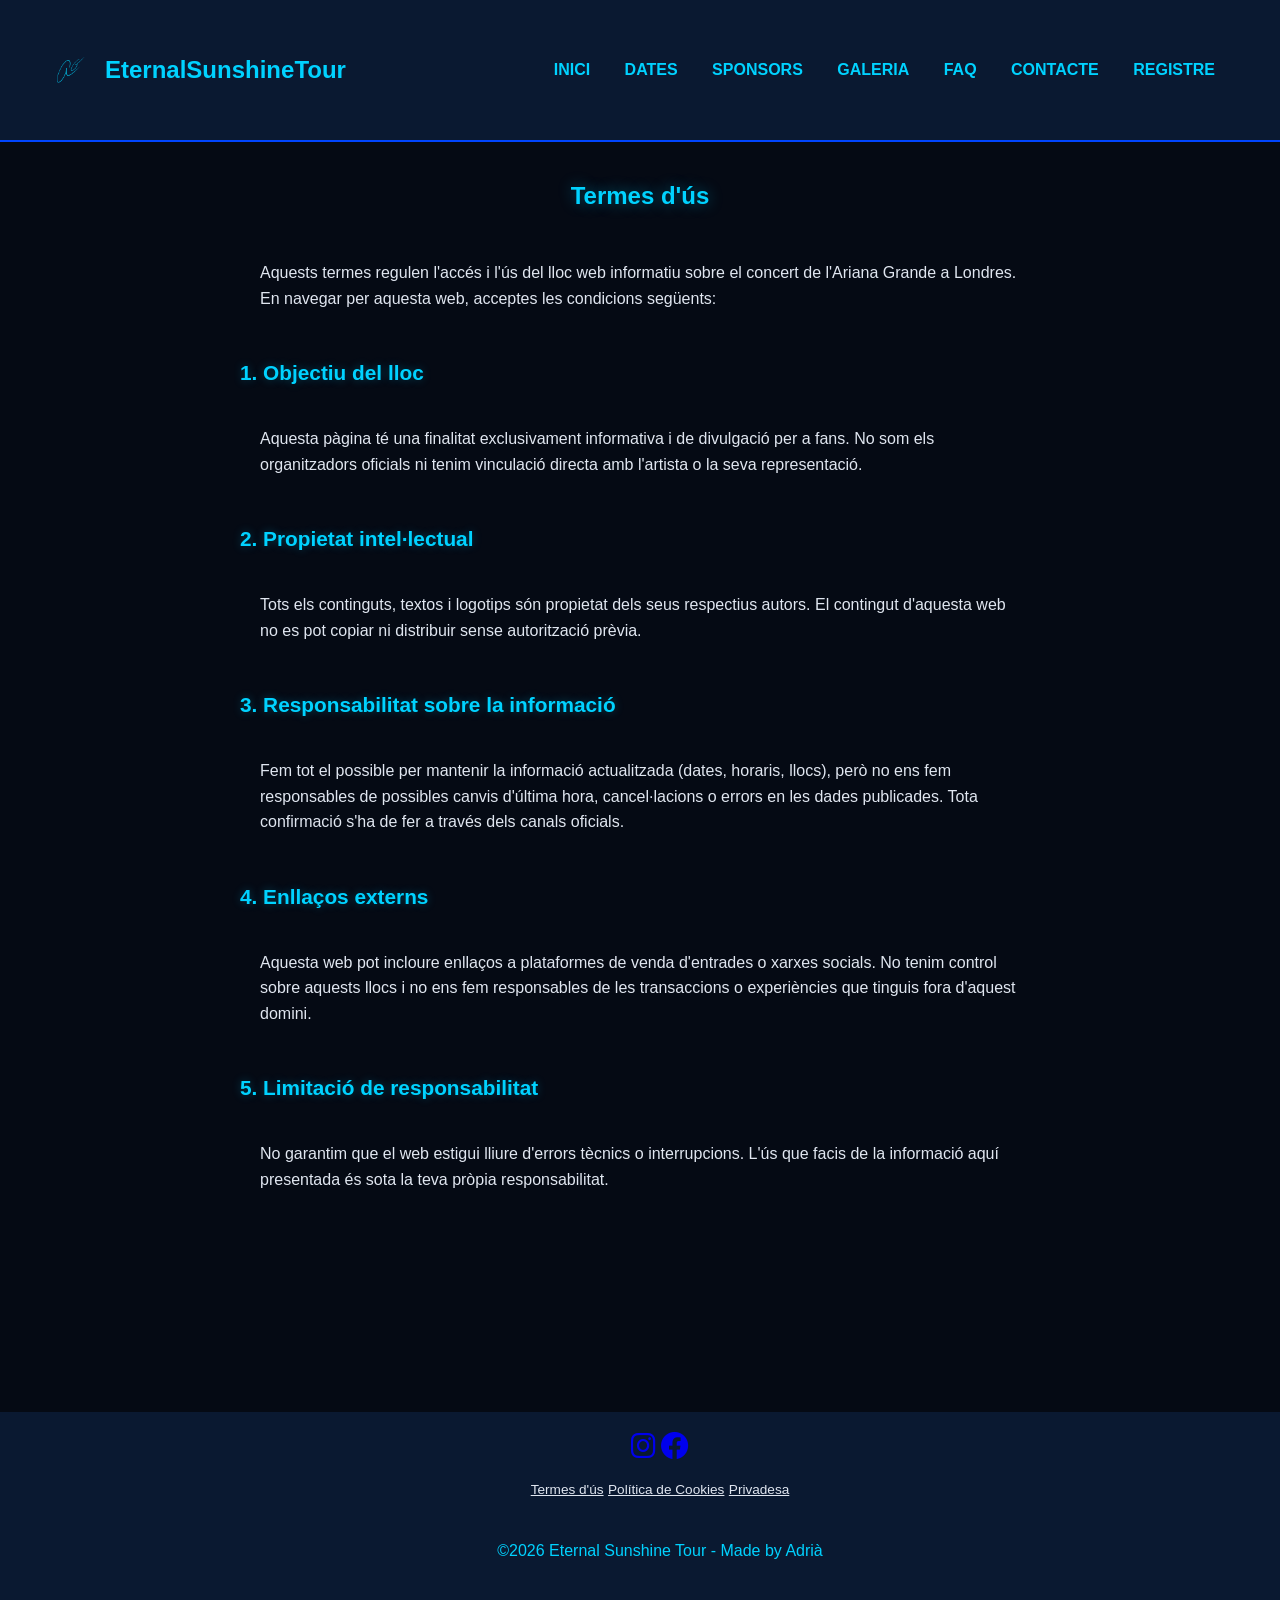
<file: Termes i condicions.html>
<!DOCTYPE html>
<html lang="ca">
    <head>
        <meta charset="utf-8">
        <title>EternalSunshineTour</title> 
        <link rel="icon" type="image/png" href="imgs/Logotip.PNG">
        <link rel="stylesheet" href="./css/style.css">
        <link rel="stylesheet" href="https://cdnjs.cloudflare.com/ajax/libs/font-awesome/6.0.0/css/all.min.css">
    </head>
    <body>
        <header>
    <div class="Barra-menu">
        <div class="Logo">
            <img src="imgs/Logotip.PNG" alt="Logo" class="Logo-img">
            <h1>EternalSunshineTour</h1>
        </div>
        <button class="menu-hamburguesa">
            <i class="fas fa-bars"></i>
        </button>
        <nav>
            <ul>
             <li><a href="index.html"> Inici</a></li>
                <li><a href="index.html#Dates"> Dates</a></li>
                <li><a href="index.html#Sponsors"> Sponsors</a></li>
                <li><a href="Galeria.html"> Galeria</a></li>
                <li><a href="FAQ.html"> FAQ</a></li>
                <li><a href="Contacte.html"> Contacte </a></li>
                <li><a href="Registre.html"> Registre</a></li>             
            </ul>
        </nav>
    </div>
</header>
        <main>
            <section id="Termes">
            <h2>Termes d'ús</h2>
            <div class="Termes">
                <p>Aquests termes regulen l'accés i l'ús del lloc web informatiu sobre el concert de l'Ariana Grande a Londres. En navegar per aquesta web, acceptes les condicions següents:</p>

                <h3>1. Objectiu del lloc</h3>
                <p>Aquesta pàgina té una finalitat exclusivament informativa i de divulgació per a fans. No som els organitzadors oficials ni tenim vinculació directa amb l'artista o la seva representació.</p>

                <h3>2. Propietat intel·lectual</h3>
                <p>Tots els continguts, textos i logotips són propietat dels seus respectius autors. El contingut d'aquesta web no es pot copiar ni distribuir sense autorització prèvia.</p>

                <h3>3. Responsabilitat sobre la informació</h3>
                <p>Fem tot el possible per mantenir la informació actualitzada (dates, horaris, llocs), però no ens fem responsables de possibles canvis d'última hora, cancel·lacions o errors en les dades publicades. Tota confirmació s'ha de fer a través dels canals oficials.</p>

                <h3>4. Enllaços externs</h3>
                <p>Aquesta web pot incloure enllaços a plataformes de venda d'entrades o xarxes socials. No tenim control sobre aquests llocs i no ens fem responsables de les transaccions o experiències que tinguis fora d'aquest domini.</p>

                <h3>5. Limitació de responsabilitat</h3>
                <p>No garantim que el web estigui lliure d'errors tècnics o interrupcions. L'ús que facis de la informació aquí presentada és sota la teva pròpia responsabilitat.</p>
            </div>
        </section>
        </main>
         <footer>
            <div class="xarxes">
                <a href="https://instagram.com/arianagrande" target="_blank" title="Instagram de l'Ariana Grande">
                <i class="fab fa-instagram"></i> </a>
                <a href="https://facebook.com/arianagrande" target="_blank" title="Facebook">
                <i class="fab fa-facebook"></i> </a>
            </div> 
            <div class="Politiques">
                <a href="Termes i condicions.html">Termes d'ús</a>
                <a href="Politica de Cookies.html">Política de Cookies</a> 
                <a href="Politica de privadesa.html">Privadesa</a> 
            </div>
            <p> ©2026 Eternal Sunshine Tour - Made by Adrià</p> 
        </footer>
        <script src="./js/animacions.js"></script>
    </body>
</html>
</file>
<file: css/style.css>
/*GENERAL*/
html {
  scroll-behavior: smooth;
}

body {
    font-family: 'Segoe UI', Arial, sans-serif;
    background-color: #050a14; 
    color: #e0e6f0;            
    margin: 0;
}

header {
    background-color: #0a1931; 
    color: #00d2ff;           
    padding: 20px;
    border-bottom: 2px solid #0045ff; 
    text-align: center;
}

footer {
    background-color: #0a1931; 
    color: #00d2ff;            
    padding: 20px;
    border-bottom: 2px solid #0045ff; 
    text-align: center;
    margin-top:200px;
    width:100%;
    height:200px;
}

.xarxes i {
    font-size: 28px;
}

/*NAVEGACIÓ*/
nav ul {
    list-style: none;
    padding: 0;
}

nav ul li {
    display: inline-block;
    margin: 15px;
}

nav ul a {
    text-decoration: none;
    color: #00d2ff;
    font-weight: bold;
    text-transform: uppercase;
    transition: color 0.3s;
}

nav ul a:hover {
    color: #ffffff;
    text-shadow: 0 0 10px #00d2ff;
}

/*TEXTOS*/
p {
    padding: 20px;
    line-height: 1.6;
}

h2 {
    color: #00d2ff;
    text-shadow: 0 0 15px rgba(0, 210, 255, 0.4);
    text-align: center;
    margin-top: 20px;    
    margin-bottom: 30px; 
}


/*TAULA ITINERARI*/
.Itinerari {
    border-collapse: collapse;
    width: 90%;
    margin: 30px auto;
    background-color: rgba(10, 25, 49, 0.8);
}

.Itinerari th {
    border: 1px solid #0045ff;
    background-color: #0045ff;
    color: white;
    padding: 12px;
}

.Itinerari td {
    border: 1px solid #1a2a4a;
    padding: 10px;
    color: #b0c4de;
}

/*BANNER (HERO)*/
#hero {
    background-image: linear-gradient(rgba(5, 10, 20, 0.4), rgba(5, 10, 20, 0.8)), url('../imgs/Ariana Grande Banner.png'); /*Imatge creada amb Ia i editada amb photoshop per Adrià Gabaldon*/
    background-size: cover;
    background-position: center;
    height: 80vh;
    display: flex;
    align-items: center;
    justify-content: center;
    text-align: center;
    color: white;
    border-bottom: 3px solid #00d2ff;
}

.hero-contingut h1 {
    font-size: 3.5rem;
    text-shadow: 0 0 20px #0045ff;
}

/*REGISTRE I FORMULARIS*/
#Registre h2 {
    margin-top: 40px;
}

.Registre{
    background-color: #0a1931; 
    border: 1px solid #0045ff;
    padding: 40px;
    border-radius: 20px;
    box-shadow: 0px 0px 20px rgba(0, 69, 255, 0.3);
    max-width: 400px;
    margin: 0 auto;
}

.Registre input{
    width: 100%;
    padding: 12px;
    margin-bottom: 15px;
    background-color: #050a14;
    border: 1px solid #1a2a4a;
    border-radius: 8px;
    color: white;
    box-sizing: border-box;
}

.Registre input:focus {
    border-color: #00d2ff;
    outline: none;
    box-shadow: 0 0 10px rgba(0, 210, 255, 0.5);
}

.Registre button {
    width: 100%;
    padding: 15px;
    background-color: #0045ff;
    color: white;
    border: none;
    border-radius: 10px;
    cursor: pointer;
    font-weight: bold;
    text-transform: uppercase;
    transition: 0.3s;
}

.Registre button:hover{
    background-color: #00d2ff;
    box-shadow: 0 0 15px #00d2ff;
}

.Formulari form {
    background-color: #0a1931; 
    border: 1px solid #0045ff;
    padding: 40px;
    border-radius: 20px;
    box-shadow: 0px 0px 20px rgba(0, 69, 255, 0.3);
    max-width: 400px;
    margin: 0 auto;
}

.Formulari input{
    width: 100%;
    padding: 12px;
    margin-bottom: 15px;
    background-color: #050a14;
    border: 1px solid #1a2a4a;
    border-radius: 8px;
    color: white;
    box-sizing: border-box;
}

.Formulari textarea {
    width: 100%;
    padding: 12px;
    margin-bottom: 15px;
    background-color: #050a14;
    border: 1px solid #1a2a4a;
    border-radius: 8px;
    color: white;
    box-sizing: border-box;
}

.Formulari input:focus {
    border-color: #00d2ff;
    outline: none;
    box-shadow: 0 0 10px rgba(0, 210, 255, 0.5);
}

.Formulari button {
    width: 100%;
    padding: 15px;
    background-color: #0045ff;
    color: white;
    border: none;
    border-radius: 10px;
    cursor: pointer;
    font-weight: bold;
    text-transform: uppercase;
    transition: 0.3s;
}

.Formulari button:hover {
    background-color: #00d2ff;
    box-shadow: 0 0 15px #00d2ff;
}

/*FAQ*/
#FAQ {
    padding: 50px 20px;
    background-color: #050a14;
}

.Preguntes {
    display: flex;
    flex-direction: column;
    gap: 25px; 
    max-width: 800px;
    margin: 0 auto;
}

.Pregunta {
    background-color: transparent;
    perspective: 1000px;
}

.Pregunta-inner {
    display: grid;
    grid-template-areas: "cara"; 
    width: 100%;
    transition: transform 0.6s cubic-bezier(0.4, 0.2, 0.2, 1);
    transform-style: preserve-3d;
}

.Pregunta:hover .Pregunta-inner {
    transform: rotateY(180deg);
}

.Pregunta-front, .Pregunta-back {
    grid-area: cara;
    backface-visibility: hidden;
    border-radius: 0 8px 8px 0;
    padding: 25px 30px; 
    box-sizing: border-box;
    border-left: 5px solid #0045ff;
    display: flex;
    flex-direction: column;
    justify-content: center;
}

.Pregunta-front {
    background: #0a1931;
}

.Pregunta-back {
    background: #102142;
    transform: rotateY(180deg);
    border-left-color: #00d2ff; 
    box-shadow: inset 8px 0px 10px -5px rgba(0, 210, 255, 0.2); 
}

.Pregunta h3 {
    margin: 0 0 10px 0; 
    color: #00d2ff;
    font-size: 1.25rem;
}

.Pregunta-back h3 {
    color: #00bcff;
}

.Pregunta p {
    margin: 0;
    padding: 0;
    line-height: 1.6;
    font-size: 1rem;
    color: #b0c4de; 
}

/*CONTACTE*/
.Contacte {
    display: flex;
    gap: 30px;
    justify-content: center;
    max-width: 1100px;
    margin: 0 auto;
    padding: 40px 20px;
}

.Mapa iframe {
    border: 2px solid #0045ff !;
}

/*BOTONS*/
.boto-registre {
    display: inline-block;
    margin-top: 20px;
    padding: 15px 30px;
    background-color: #0045ff;
    color: white;
    text-decoration: none;
    border-radius: 30px; 
    font-weight: bold;
    transition: 0.3s;
    border: 2px solid #00d2ff;
}

.boto-registre:hover {
    background-color: #00d2ff;
    box-shadow: 0 0 20px #00d2ff;
    transform: scale(1.05);
}

.botopercontactar {
    text-align: center;
    padding: 40px;
}

.boto_contactar {
    display: inline-block;
    padding: 15px 35px;
    background-color: transparent; 
    color: #00d2ff;
    border: 2px solid #00d2ff;
    text-decoration: none;
    border-radius: 5px;
    font-weight: bold;
    transition: all 0.3s ease;
}

.boto_contactar:hover {
    background-color: #00d2ff;
    color: #050a14;
    box-shadow: 0 0 15px #00d2ff;
}

/*DATES*/
.Dates {
    display: flex;            
    align-items: center;      
    gap: 40px;                
    padding: 20px;
    max-width: 1200px;        
    margin: 0 auto;
    flex-wrap: wrap;        
}

.Text-dates {
    flex: 1;                
    min-width: 300px; 
    text-align: justify;        
}

.Foto-dates {
    flex: 1;                 
    min-width: 300px;
    text-align: center;
}

.Foto-dates img {
    width: 100%;             
    max-width: 500px;         
    border-radius: 15px;     
    border: 2px solid #00d2ff; 
    box-shadow: 0 0 20px rgba(0, 210, 255, 0.3); 
}

/*LOGO*/
.Logo {
    display: flex;
    align-items: center; 
    gap: 15px;         
}

.Logo-img {
    height: 40px;       
    width: auto;         
    display: block;
}


.Logo h1 {
    margin: 0;
    font-size: 1.5rem;  
}

/*BARRA MENU*/
.Barra-menu {
    display: flex;
    justify-content: space-between; 
    align-items: center;
    padding: 10px 30px;
}

.Barra-menu ul li a:hover {
    transform: scale(1.1); 
    color: #00d2ff;        
    display: inline-block; 
    transition: all 0.3s ease;
}


.Barra-menu ul li a:active {
    transform: scale(0.95);
    transition: all 0.1s ease;
}

/*GALERIA DE IMATGES*/

/* SLIDER */
.fotos_slider {
    width: 100%;
    max-width: 800px; 
    margin: 20px auto;
    overflow: hidden; 
    border-radius: 12px;
    box-shadow: 0 4px 15px rgba(0, 0, 0, 0.15);
}

.SLider h3 {
    text-align: center;
    margin-top: 30px;
    margin-bottom: 10px;
    font-size: 24px; 
}

.slider_fotos {
    display: flex;
    width: 500%;
    height: 450px; 
    animation: canviDeSlide 20s infinite ease-in-out;
}

.slide {
    width: 20%;
    height: 100%;
}

.slide img {
    width: 100%;
    height: 100%;
    object-fit: cover; 
}

@keyframes canviDeSlide {
    0%, 15% { transform: translateX(0); }
    20%, 35% { transform: translateX(-20%); }
    40%, 55% { transform: translateX(-40%); }
    60%, 75% { transform: translateX(-60%); }
    80%, 95% { transform: translateX(-80%); }
    100% { transform: translateX(0); }
}


/* GRAELLA */

.Graella {
    max-width: 1000px;
    margin: 50px auto;
    padding: 0 20px;
}

.Graella h3 {
    text-align: center;
    margin-bottom: 25px;
    font-size: 1.8rem;
}

.Graella_2x2 {
    display: grid;
    grid-template-columns: repeat(2, 1fr);
    gap: 20px; 
}

.Graella_2x2 img {
    width: 100%;
    height: 300px; 
    object-fit: cover;
    border-radius: 8px;
    box-shadow: 0 4px 8px rgba(0,0,0,0.1);
    cursor: pointer;
    transition: transform 0.3s ease, box-shadow 0.3s ease;
}

.Graella_2x2 img:hover {
    transform: scale(1.03); 
    box-shadow: 0 8px 16px rgba(0,0,0,0.2);
}

/*FOOTER*/
.xarxes a {
    text-decoration: none;
}

.Politiques {
    margin: 20px 0;
    color: #00d2ff;
}

.Politiques a {
    color: #e0e6f0;
    font-size: 0.85rem;
    transition: 0.3s;
}

.Politiques a:hover {
    color: #00d2ff;
    text-shadow: 0 0 10px #00d2ff;
}

#Privadesa {
    max-width: 800px;
    margin: 40px auto;
    padding: 0 20px;
}

.Privadesa h3 {
    color: #00d2ff;
    text-shadow: 0 0 10px rgba(0, 210, 255, 0.3);
    margin-top: 30px;
    font-size: 1.3rem;
}

#Termes {
    max-width: 800px;
    margin: 40px auto;
    padding: 0 20px;
}

.Termes h3 {
    color: #00d2ff;
    text-shadow: 0 0 10px rgba(0, 210, 255, 0.3);
    margin-top: 30px;
    font-size: 1.3rem;
}

#Cookies {
    max-width: 800px;
    margin: 40px auto;
    padding: 0 20px;
}

.Cookies h3 {
    color: #00d2ff;
    text-shadow: 0 0 10px rgba(0, 210, 255, 0.3);
    margin-top: 30px;
    font-size: 1.3rem;
}

/* SPONSORS */

.Sponsors {
    display: flex;
    justify-content: center;
    gap: 20px;
    padding: 40px 0;
    flex-wrap: wrap; 
}

.Sponsor-card {
    background-color: transparent;
    width: 200px;
    height: 150px;
    perspective: 1000px; 
}

.Sponsor-inner {
    position: relative;
    width: 100%;
    height: 100%;
    transition: transform 0.6s cubic-bezier(0.4, 0.2, 0.2, 1);
    transform-style: preserve-3d;
}

.Sponsor-card:hover .Sponsor-inner {
    transform: rotateY(180deg);
}

.Sponsor-front, .Sponsor-back {
    position: absolute;
    width: 100%;
    height: 100%;
    backface-visibility: hidden;
    border-radius: 8px;
    display: flex;
    flex-direction: column;
    justify-content: center;
    align-items: center;
    box-sizing: border-box;
    box-shadow: 0 5px 15px rgba(0,0,0,0.2);
}

.Sponsor-front {
    background-color: #f2f2f2; 
    border: 1px solid #ddd; 
}

.Sponsor-front img {
    max-width: 85%;
    max-height: 85%;
    object-fit: contain;
}

.Sponsor-back {
    background-color: #0a1931;
    transform: rotateY(180deg);
    border: 2px solid #0045ff;
    text-align: center;
    padding: 15px;
}

.Sponsor-back h3 {
    margin: 0 0 15px 0;
    color: #00d2ff;
    font-size: 1.2rem;
    text-shadow: 0 0 10px rgba(0, 210, 255, 0.4);
}

.Sponsor-back a {
    display: inline-block;
    background-color: transparent;
    color: #e0e6f0;
    border: 1px solid #00d2ff;
    padding: 8px 16px;
    text-decoration: none;
    border-radius: 20px;
    font-size: 0.9rem;
    font-weight: bold;
    transition: all 0.3s ease;
}

.Sponsor-back a:hover {
    background-color: #00d2ff;
    color: #050a14;
    box-shadow: 0 0 10px #00d2ff;
}

.Link-sponsor:hover {
    transform: scale(1.1);    
    background-color: #ffffff;
    box-shadow: 0 5px 15px rgba(0,0,0,0.1);
}

.Link-sponsor:active {
    transform: scale(0.95);   
}

.modal {
    display: none; 
    position: fixed; 
    z-index: 1000; 
    padding-top: 50px; 
    left: 0;
    top: 0;
    width: 100%; 
    height: 100%; 
    overflow: auto; 
    background-color: rgba(0, 0, 0, 0.9); 
}

.contingut-modal {
    margin: auto;
    display: block;
    max-width: 85%;
    max-height: 80vh;
    object-fit: contain;
    border-radius: 8px;
    box-shadow: 0 4px 20px rgba(255, 255, 255, 0.1);
}

.tancar {
    position: absolute;
    top: 20px;
    right: 35px;
    color: #f1f1f1;
    font-size: 40px;
    font-weight: bold;
    cursor: pointer;
    transition: 0.3s;
}

.tancar:hover {
    color: #bbb;
}

.Graella_2x2 img {
    cursor: zoom-in;
    transition: transform 0.2s;
}

.Graella_2x2 img:hover {
    transform: scale(1.03); 
}

/* MENÚ HAMBURGUESA (MÒBIL) */

/* En odenador surt amagat pero en telefon apareix */
.boto-hamburguesa {
    display: none;
    background: none;
    border: none;
    color: #00bcff; 
    font-size: 30px;
    cursor: pointer;
    padding: 10px;
    z-index: 1001;
}

.boto-hamburguesa {
    display: none;
}

.menu-hamburguesa {
    display: none;
    background: none;
    border: none;
    font-size: 1.5rem;
    cursor: pointer;
    color: #00bcff;
}
@media (max-width: 768px) {
    .menu-hamburguesa {
        display: block;
    }
    nav {
        display: none;
        position: absolute;
        top: 100%;
        left: 0;
        width: 100%;
        background-color: #333;
    }
    nav.activo {
        display: block;
    }
    nav ul {
        flex-direction: column;
        padding: 0;
        margin: 0;
    }
    nav ul li {
        text-align: center;
        border-bottom: 1px solid rgba(255, 255, 255, 0.1);
    }
    nav ul li a {
        display: block;
        padding: 1rem;
    }
    .Barra-menu {
        position: relative;
        flex-wrap: wrap;
    }
}

/* Text de venvinguda */
.modal-benvinguda {
    display: none; 
    position: fixed;
    z-index: 2000; 
    left: 0;
    top: 0;
    width: 100%;
    height: 100%;
    background-color: rgba(0, 0, 0, 0.85); 
    justify-content: center;
    align-items: center;
}

.contingut-benvinguda {
    background-color: #0c1830; 
    color: white;
    padding: 40px;
    border-radius: 12px;
    text-align: center;
    max-width: 450px;
    width: 90%;
    border: 2px solid #00bcff; 
    box-shadow: 0 0 20px rgba(0, 188, 255, 0.4);
    position: relative;
}

.tancar-benvinguda {
    position: absolute;
    top: 10px;
    right: 15px;
    font-size: 28px;
    font-weight: bold;
    cursor: pointer;
    color: #00bcff;
    transition: 0.3s;
}

.tancar-benvinguda:hover {
    color: white;
}

/* Errors en camps a emplenar */
.input-error {
  border: 2px solid #e63946;
  outline: none;
}

.error-msg {
  display: block;
  color: #e63946;
  font-size: 0.82rem;
  margin-top: 3px;
  margin-bottom: 6px;
}
</file>
